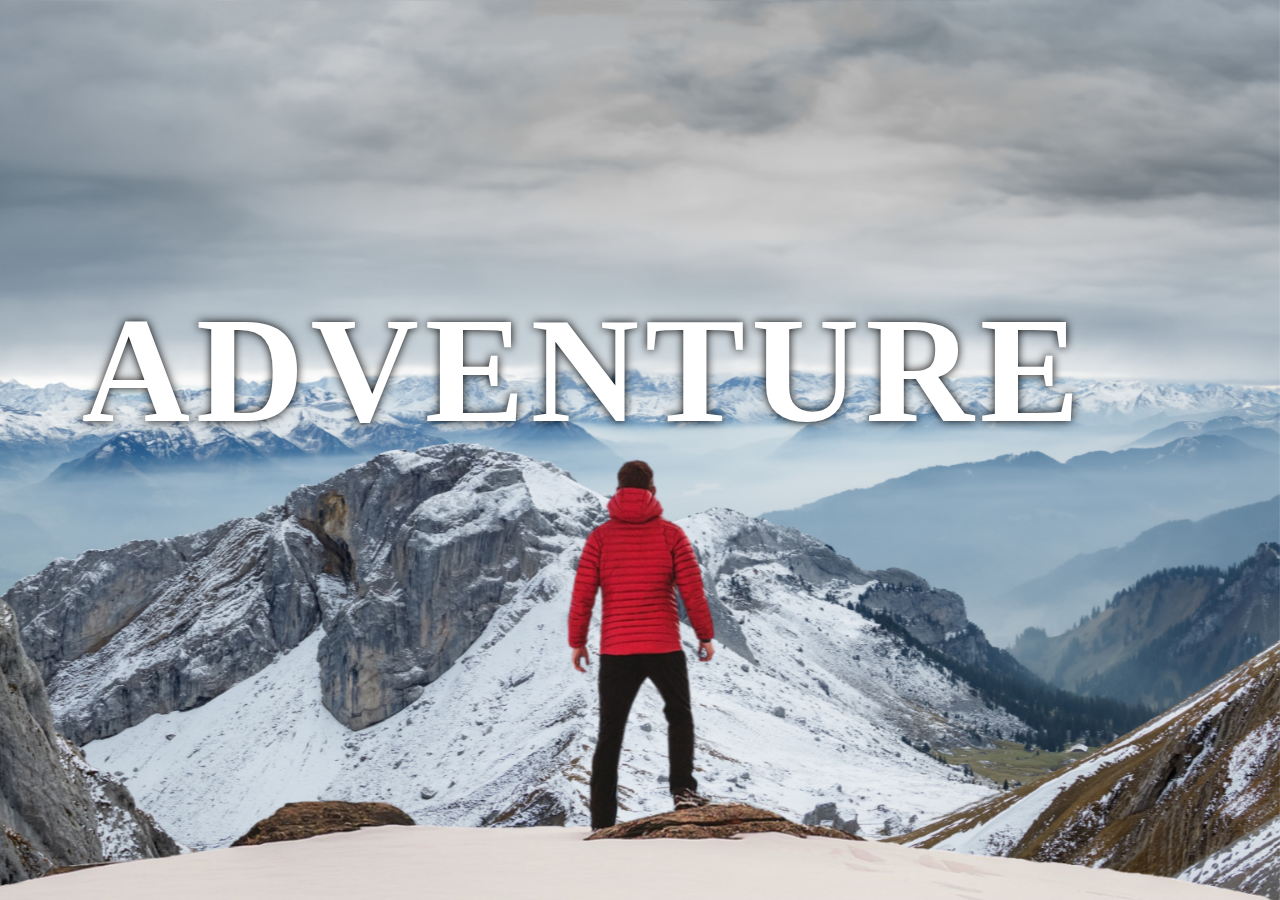
<file: index.html>
<!DOCTYPE html>
<html lang="en">
<head>
    <meta charset="UTF-8">
    <meta name="viewport" content="width=device-width, initial-scale=1.0">
    <title>Document</title>
    <link rel="stylesheet" href="style.css">
</head>
<body>
    <div class="wrapper">
        <div class="container">
            <img src="./images/background.png" alt="" class="bg">
            <img src="./images/foreground.png" alt="" class="fg">
            <h1>ADVENTURE</h1>
        </div>
        <section>
            
            <h2 class="secHeading">Adventure Time</h2>
            <p class="text">
                Lorem ipsum dolor sit amet consectetur, adipisicing elit. Qui necessitatibus commodi alias? Veritatis, eligendi nisi. Amet exercitationem, recusandae dolore corrupti laborum aperiam repellendus natus voluptatem quam atque aliquam beatae. Odit deserunt nisi optio eveniet? Aliquam possimus molestiae, ullam illum accusamus autem accusantium! Voluptate laboriosam eum saepe ex veritatis est? Numquam eaque autem labore provident dolorum, velit omnis mollitia eos adipisci!
                <br> <br>
                Lorem, ipsum dolor sit amet consectetur adipisicing elit. Ad, itaque hic tempore rem eveniet sed repudiandae molestiae magnam aut quod consequatur, harum, totam beatae fugiat ipsam? Explicabo, blanditiis quod similique fugiat fugit ea expedita deleniti doloribus, delectus perferendis, tempore amet maiores libero sapiente voluptatem reprehenderit? Illum alias commodi cupiditate corporis mollitia ab quaerat, ipsum est excepturi vitae a sunt optio.
            </p>
            <div class="bgbg1">
                <h2 class="desc">BIKING</h2>
            </div>

           
               
            
            <p class="text">
                Lorem ipsum dolor sit amet consectetur, adipisicing elit. Qui necessitatibus commodi alias? Veritatis, eligendi nisi. Amet exercitationem, recusandae dolore corrupti laborum aperiam repellendus natus voluptatem quam atque aliquam beatae. Odit deserunt nisi optio eveniet? Aliquam possimus molestiae, ullam illum accusamus autem accusantium! Voluptate laboriosam eum saepe ex veritatis est? Numquam eaque autem labore provident dolorum, velit omnis mollitia eos adipisci!
                <br> <br>
                Lorem, ipsum dolor sit amet consectetur adipisicing elit. Ad, itaque hic tempore rem eveniet sed repudiandae molestiae magnam aut quod consequatur, harum, totam beatae fugiat ipsam? Explicabo, blanditiis quod similique fugiat fugit ea expedita deleniti doloribus, delectus perferendis, tempore amet maiores libero sapiente voluptatem reprehenderit? Illum alias commodi cupiditate corporis mollitia ab quaerat, ipsum est excepturi vitae a sunt optio.
            </p>

            <div class="bgbg2">
                <h2 class="desc">PARA GLIDING</h2>
            </div>
            <p class="text">
                Lorem ipsum dolor sit amet consectetur, adipisicing elit. Qui necessitatibus commodi alias? Veritatis, eligendi nisi. Amet exercitationem, recusandae dolore corrupti laborum aperiam repellendus natus voluptatem quam atque aliquam beatae. Odit deserunt nisi optio eveniet? Aliquam possimus molestiae, ullam illum accusamus autem accusantium! Voluptate laboriosam eum saepe ex veritatis est? Numquam eaque autem labore provident dolorum, velit omnis mollitia eos adipisci!
                <br> <br>
                Lorem, ipsum dolor sit amet consectetur adipisicing elit. Ad, itaque hic tempore rem eveniet sed repudiandae molestiae magnam aut quod consequatur, harum, totam beatae fugiat ipsam? Explicabo, blanditiis quod similique fugiat fugit ea expedita deleniti doloribus, delectus perferendis, tempore amet maiores libero sapiente voluptatem reprehenderit? Illum alias commodi cupiditate corporis mollitia ab quaerat, ipsum est excepturi vitae a sunt optio.
            </p>

            <div class="bgbg3">
                <h2 class="desc">SURFING</h2>
            </div>
            <p class="text">
                Lorem ipsum dolor sit amet consectetur, adipisicing elit. Qui necessitatibus commodi alias? Veritatis, eligendi nisi. Amet exercitationem, recusandae dolore corrupti laborum aperiam repellendus natus voluptatem quam atque aliquam beatae. Odit deserunt nisi optio eveniet? Aliquam possimus molestiae, ullam illum accusamus autem accusantium! Voluptate laboriosam eum saepe ex veritatis est? Numquam eaque autem labore provident dolorum, velit omnis mollitia eos adipisci!
                <br> <br>
                Lorem, ipsum dolor sit amet consectetur adipisicing elit. Ad, itaque hic tempore rem eveniet sed repudiandae molestiae magnam aut quod consequatur, harum, totam beatae fugiat ipsam? Explicabo, blanditiis quod similique fugiat fugit ea expedita deleniti doloribus, delectus perferendis, tempore amet maiores libero sapiente voluptatem reprehenderit? Illum alias commodi cupiditate corporis mollitia ab quaerat, ipsum est excepturi vitae a sunt optio.
            </p>



            
        </section>
    </div>

</body>
</html>
</file>
<file: style.css>
*{
    margin: 0px;
    margin-left: -2px;
    padding: 0px;
    box-sizing: border-box  ;
}
.wrapper{
    height: 100vh;
    overflow-x: hidden;
    overflow-y: auto;
    perspective: 10px;
    
}
.container{
    position: relative;
    display: flex;
    justify-content: center;
    align-items: center;
    height: 100%;
    transform-style: preserve-3d;
    z-index: -1;
}
.bg{
    transform: translateZ(-40px)scale(5);

}
.fg{
    transform: translateZ(-20px)scale(3);
}
.bg,.fg{
    position: absolute;
    height: 100%;
    width: 100%;
    z-index: -1;
    object-fit: cover;
}
h1{
    position: relative;
    font-size: 150px;
    letter-spacing: 6px;
    top: -80px;
    color: white;
    text-shadow: 0 0 10px black;
    transform: translateX(-50%);
    left: 35%;
}
section{
    background-color: rgb(45,45,45);
    color:white;
    padding:5rem 0;
}
.desc{
    /* background-color: white; */
    color: rgb(0, 0, 0);
    padding: 200px;
    top: 50%;
    margin-left: 33%;
    font-size: 48px;
    font-weight: 5rem;
}
.bgbg1{
    background-image: url(./images/sport-1.jpg);
    position: relative;
    width: 100%;
    background-attachment: fixed;
    height: 500px;
    background-size: cover;
    background-position: center;

}
.bgbg2{
    background-image: url(./images/sport-2.jpg);
    position: relative;
    width: 100%;
    background-attachment: fixed;
    height: 500px;
    background-size: cover;
    background-position: center;
    
}
.bgbg3{
    background-image: url(./images/sport-3.jpg);
    position: relative;
    width: 100%;
    background-attachment: fixed;
    height: 500px;
    background-size: cover;
    background-position: center;
    
}
.secHeading{
    font-size: 50px;
    padding: 20px;
    margin-left: 28px;
}
.text{
    padding: 40px;
    font-size: 17px;
    margin: 10px;
}
</file>
